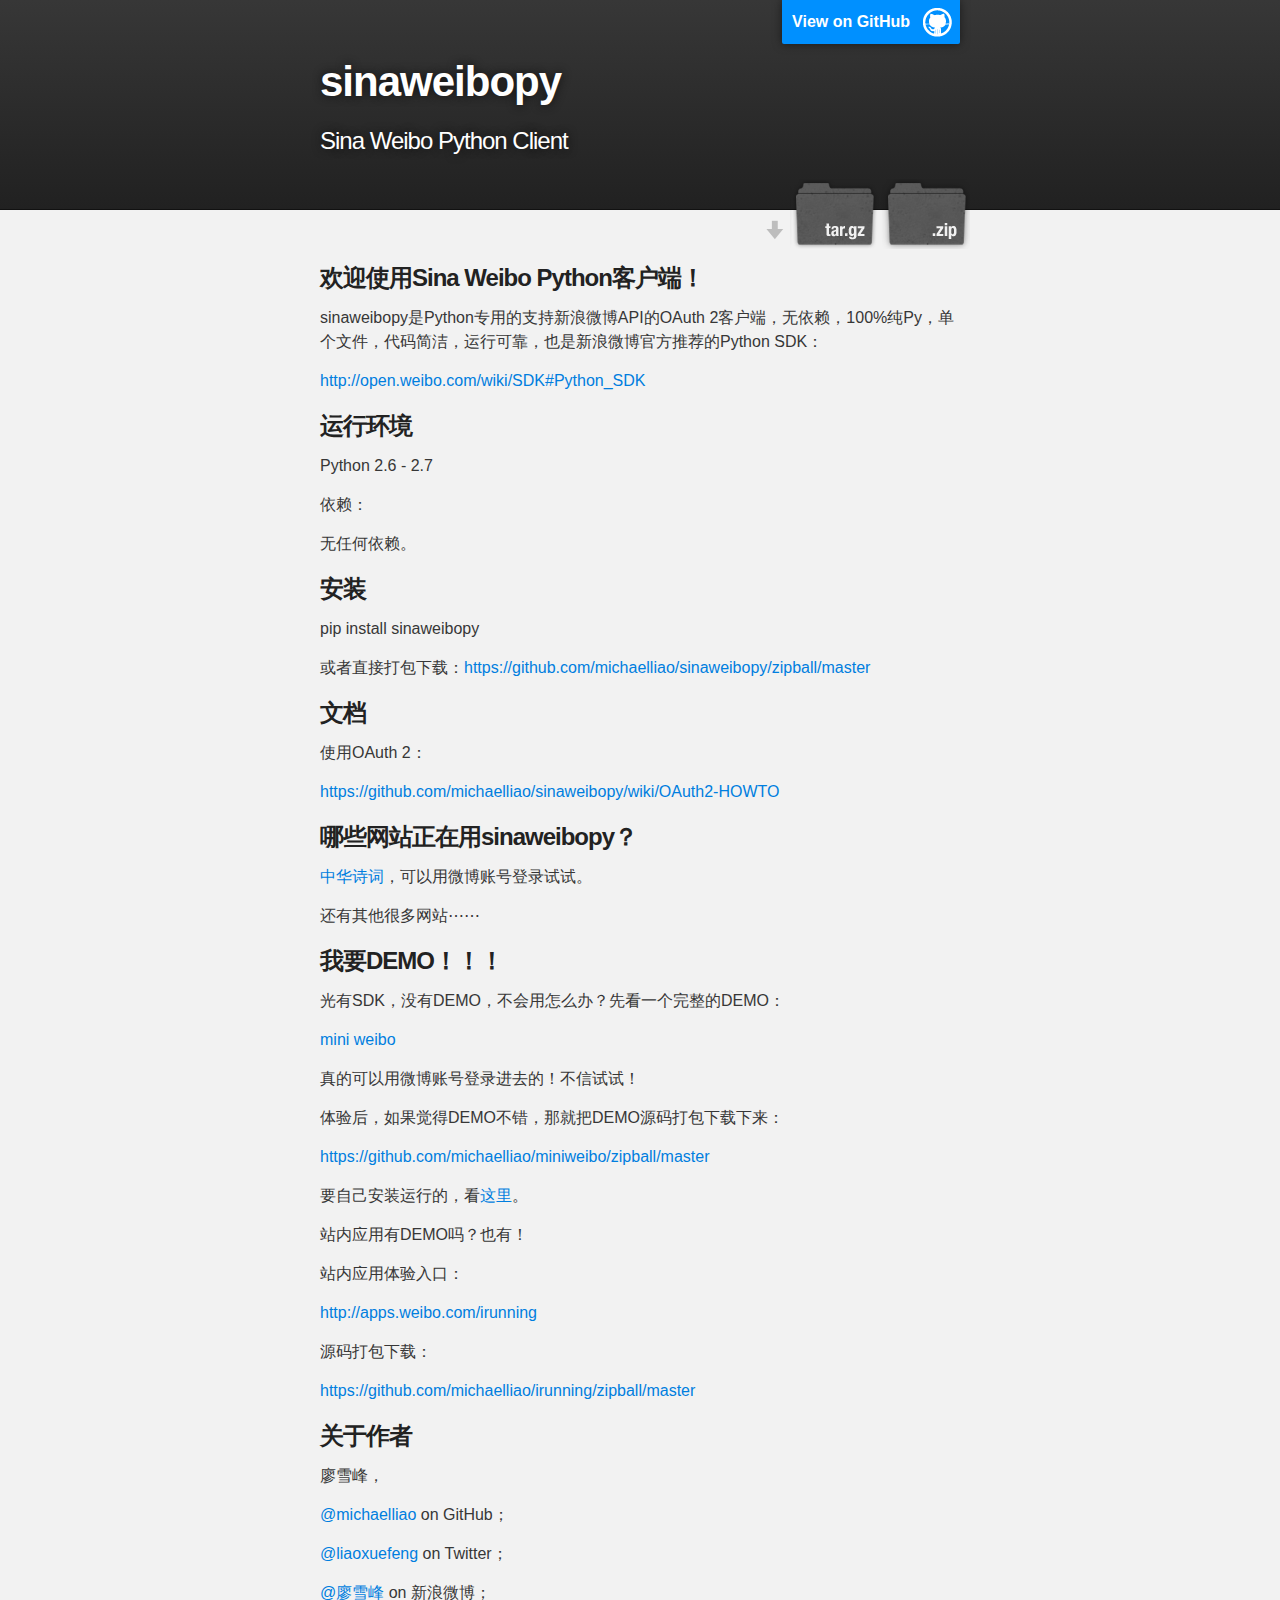
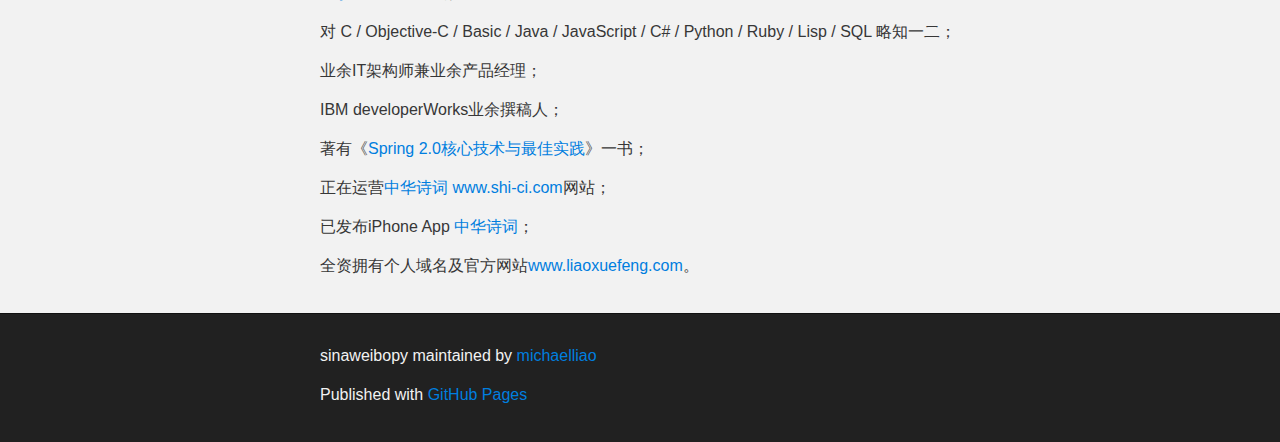
<file: index.html>
<!DOCTYPE html>
<html>

  <head>
    <meta charset='utf-8' />
    <meta http-equiv="X-UA-Compatible" content="chrome=1" />
    <meta name="description" content="sinaweibopy : Sina Weibo Python Client" />

    <link rel="stylesheet" type="text/css" media="screen" href="stylesheets/stylesheet.css">

    <title>sinaweibopy</title>
  </head>

  <body>

    <!-- HEADER -->
    <div id="header_wrap" class="outer">
        <header class="inner">
          <a id="forkme_banner" href="https://github.com/michaelliao/sinaweibopy">View on GitHub</a>

          <h1 id="project_title">sinaweibopy</h1>
          <h2 id="project_tagline">Sina Weibo Python Client</h2>

            <section id="downloads">
              <a class="zip_download_link" href="https://github.com/michaelliao/sinaweibopy/zipball/master">Download this project as a .zip file</a>
              <a class="tar_download_link" href="https://github.com/michaelliao/sinaweibopy/tarball/master">Download this project as a tar.gz file</a>
            </section>
        </header>
    </div>

    <!-- MAIN CONTENT -->
    <div id="main_content_wrap" class="outer">
      <section id="main_content" class="inner">
        <h3>欢迎使用Sina Weibo Python客户端！</h3>

<p>sinaweibopy是Python专用的支持新浪微博API的OAuth 2客户端，无依赖，100%纯Py，单个文件，代码简洁，运行可靠，也是新浪微博官方推荐的Python SDK：</p>

<p><a href="http://open.weibo.com/wiki/SDK#Python_SDK">http://open.weibo.com/wiki/SDK#Python_SDK</a></p>

<h3>运行环境</h3>

<p>Python 2.6 - 2.7</p>

<p>依赖：</p>

<p>无任何依赖。</p>

<h3>安装</h3>

<p>pip install sinaweibopy</p>

<p>或者直接打包下载：<a href="https://github.com/michaelliao/sinaweibopy/zipball/master">https://github.com/michaelliao/sinaweibopy/zipball/master</a></p>

<h3>文档</h3>

<p>使用OAuth 2：</p>

<p><a href="https://github.com/michaelliao/sinaweibopy/wiki/OAuth2-HOWTO">https://github.com/michaelliao/sinaweibopy/wiki/OAuth2-HOWTO</a></p>

<h3>哪些网站正在用sinaweibopy？</h3>

<p><a href="http://www.shi-ci.com/">中华诗词</a>，可以用微博账号登录试试。</p>

<p>还有其他很多网站⋯⋯</p>

<h3>我要DEMO！！！</h3>

<p>光有SDK，没有DEMO，不会用怎么办？先看一个完整的DEMO：</p>

<p><a href="http://sinaweibopy.sinaapp.com/">mini weibo</a></p>

<p>真的可以用微博账号登录进去的！不信试试！</p>

<p>体验后，如果觉得DEMO不错，那就把DEMO源码打包下载下来：</p>

<p><a href="https://github.com/michaelliao/miniweibo/zipball/master">https://github.com/michaelliao/miniweibo/zipball/master</a></p>

<p>要自己安装运行的，看<a href="http://sinaweibopy.sinaapp.com/static/howto.html">这里</a>。</p>

<p>站内应用有DEMO吗？也有！</p>

<p>站内应用体验入口：</p>

<p><a href="http://apps.weibo.com/irunning">http://apps.weibo.com/irunning</a></p>

<p>源码打包下载：</p>

<p><a href="https://github.com/michaelliao/irunning/zipball/master">https://github.com/michaelliao/irunning/zipball/master</a></p>

<h3>关于作者</h3>

<p>廖雪峰，</p>

<p><a href="https://github.com/michaelliao" class="user-mention">@michaelliao</a> on GitHub；</p>

<p><a href="http://twitter.com/liaoxuefeng">@liaoxuefeng</a> on Twitter；</p>

<p><a href="http://weibo.com/liaoxuefeng">@廖雪峰</a> on 新浪微博；</p>

<p>对 C / Objective-C / Basic / Java / JavaScript / C# / Python / Ruby / Lisp / SQL 略知一二；</p>

<p>业余IT架构师兼业余产品经理；</p>

<p>IBM developerWorks业余撰稿人；</p>

<p>著有《<a target="_blank" href="http://book.douban.com/subject/2129650/">Spring 2.0核心技术与最佳实践</a>》一书；</p>

<p>正在运营<a target="_blank" href="http://www.shi-ci.com">中华诗词 </a><a href="http://www.shi-ci.com">www.shi-ci.com</a>网站；</p>

<p>已发布iPhone App <a target="_blank" href="http://itunes.apple.com/cn/app/zhong-hua-shi-ci/id539302164?mt=8">中华诗词</a>；</p>

<p>全资拥有个人域名及官方网站<a target="_blank" href="http://www.liaoxuefeng.com"></a><a href="http://www.liaoxuefeng.com">www.liaoxuefeng.com</a>。</p>
      </section>
    </div>

    <!-- FOOTER  -->
    <div id="footer_wrap" class="outer">
      <footer class="inner">
        <p class="copyright">sinaweibopy maintained by <a href="https://github.com/michaelliao">michaelliao</a></p>
        <p>Published with <a href="http://pages.github.com">GitHub Pages</a></p>
      </footer>
    </div>

    

  </body>
</html>
</file>
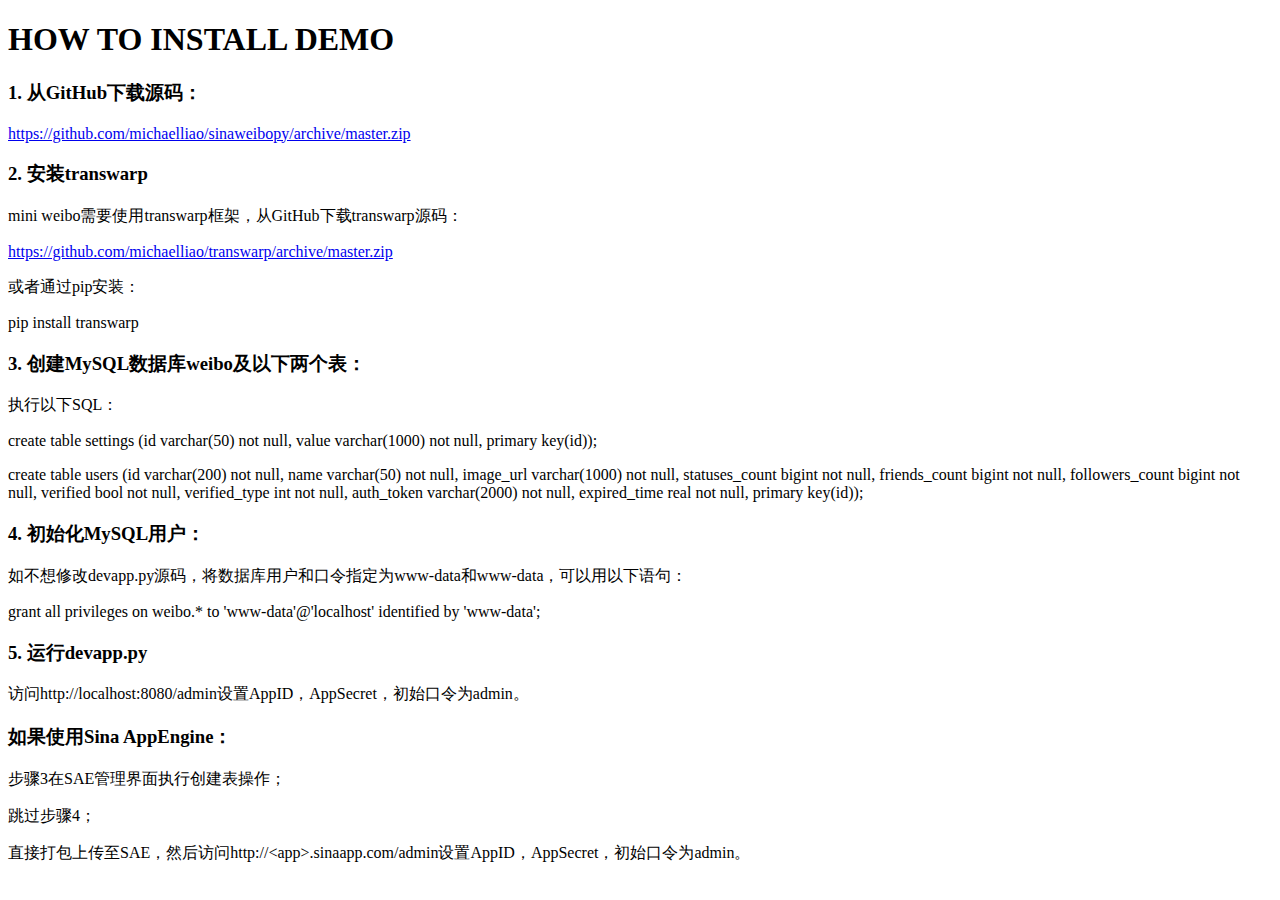
<file: static/howto.html>
<!DOCTYPE html>
<html>
<head>
    <meta charset="utf-8" />
    <title>HOWTO</title>
</head>
<body>
<h1>HOW TO INSTALL DEMO</h1>
<h3>1. 从GitHub下载源码：</h3>
<p><a href="https://github.com/michaelliao/sinaweibopy/archive/master.zip">https://github.com/michaelliao/sinaweibopy/archive/master.zip</a></p>
<h3>2. 安装transwarp</h3>
<p>mini weibo需要使用transwarp框架，从GitHub下载transwarp源码：</p>
<p><a href="https://github.com/michaelliao/transwarp/archive/master.zip">https://github.com/michaelliao/transwarp/archive/master.zip</a></p>
<p>或者通过pip安装：</p>
<p>pip install transwarp</p>
<h3>3. 创建MySQL数据库weibo及以下两个表：</h3>
<p>执行以下SQL：</p>
<p>create table settings (id varchar(50) not null, value varchar(1000) not null, primary key(id));</p>
<p>create table users (id varchar(200) not null, name varchar(50) not null, image_url varchar(1000) not null, statuses_count bigint not null, friends_count bigint not null, followers_count bigint not null, verified bool not null, verified_type int not null, auth_token varchar(2000) not null, expired_time real not null, primary key(id));</p>
<h3>4. 初始化MySQL用户：</h3>
<p>如不想修改devapp.py源码，将数据库用户和口令指定为www-data和www-data，可以用以下语句：</p>
<p>grant all privileges on weibo.* to 'www-data'@'localhost' identified by 'www-data';</p>
<h3>5. 运行devapp.py</h3>
<p>访问http://localhost:8080/admin设置AppID，AppSecret，初始口令为admin。</p>
<h3>如果使用Sina AppEngine：</h3>
<p>步骤3在SAE管理界面执行创建表操作；</p>
<p>跳过步骤4；</p>
<p>直接打包上传至SAE，然后访问http://&lt;app&gt;.sinaapp.com/admin设置AppID，AppSecret，初始口令为admin。</p>
</body>
</html>
</file>
<file: stylesheets/stylesheet.css>
/*******************************************************************************
Slate Theme for Github Pages
by Jason Costello, @jsncostello
*******************************************************************************/

@import url(pygment_trac.css);

/*******************************************************************************
MeyerWeb Reset
*******************************************************************************/

html, body, div, span, applet, object, iframe,
h1, h2, h3, h4, h5, h6, p, blockquote, pre,
a, abbr, acronym, address, big, cite, code,
del, dfn, em, img, ins, kbd, q, s, samp,
small, strike, strong, sub, sup, tt, var,
b, u, i, center,
dl, dt, dd, ol, ul, li,
fieldset, form, label, legend,
table, caption, tbody, tfoot, thead, tr, th, td,
article, aside, canvas, details, embed,
figure, figcaption, footer, header, hgroup,
menu, nav, output, ruby, section, summary,
time, mark, audio, video {
  margin: 0;
  padding: 0;
  border: 0;
  font: inherit;
  vertical-align: baseline;
}

/* HTML5 display-role reset for older browsers */
article, aside, details, figcaption, figure,
footer, header, hgroup, menu, nav, section {
  display: block;
}

ol, ul {
  list-style: none;
}

blockquote, q {
}

table {
  border-collapse: collapse;
  border-spacing: 0;
}

a:focus {
  outline: none;
}

/*******************************************************************************
Theme Styles
*******************************************************************************/

body {
  box-sizing: border-box;
  color:#373737;
  background: #212121;
  font-size: 16px;
  font-family: 'Myriad Pro', Calibri, Helvetica, Arial, sans-serif;
  line-height: 1.5;
  -webkit-font-smoothing: antialiased;
}

h1, h2, h3, h4, h5, h6 {
  margin: 10px 0;
  font-weight: 700;
  color:#222222;
  font-family: 'Lucida Grande', 'Calibri', Helvetica, Arial, sans-serif;
  letter-spacing: -1px;
}

h1 {
  font-size: 36px;
  font-weight: 700;
}

h2 {
  padding-bottom: 10px;
  font-size: 32px;
  background: url('../images/bg_hr.png') repeat-x bottom;
}

h3 {
  font-size: 24px;
}

h4 {
  font-size: 21px;
}

h5 {
  font-size: 18px;
}

h6 {
  font-size: 16px;
}

p {
  margin: 10px 0 15px 0;
}

footer p {
  color: #f2f2f2;
}

a {
  text-decoration: none;
  color: #007edf;
  text-shadow: none;

  transition: color 0.5s ease;
  transition: text-shadow 0.5s ease;
  -webkit-transition: color 0.5s ease;
  -webkit-transition: text-shadow 0.5s ease;
  -moz-transition: color 0.5s ease;
  -moz-transition: text-shadow 0.5s ease;
  -o-transition: color 0.5s ease;
  -o-transition: text-shadow 0.5s ease;
  -ms-transition: color 0.5s ease;
  -ms-transition: text-shadow 0.5s ease;
}

#main_content a:hover {
  color: #0069ba;
  text-shadow: #0090ff 0px 0px 2px;
}

footer a:hover {
  color: #43adff;
  text-shadow: #0090ff 0px 0px 2px;
}

em {
  font-style: italic;
}

strong {
  font-weight: bold;
}

img {
  position: relative;
  margin: 0 auto;
  max-width: 739px;
  padding: 5px;
  margin: 10px 0 10px 0;
  border: 1px solid #ebebeb;

  box-shadow: 0 0 5px #ebebeb;
  -webkit-box-shadow: 0 0 5px #ebebeb;
  -moz-box-shadow: 0 0 5px #ebebeb;
  -o-box-shadow: 0 0 5px #ebebeb;
  -ms-box-shadow: 0 0 5px #ebebeb;
}

pre, code {
  width: 100%;
  color: #222;
  background-color: #fff;

  font-family: Monaco, "Bitstream Vera Sans Mono", "Lucida Console", Terminal, monospace;
  font-size: 14px;

  border-radius: 2px;
  -moz-border-radius: 2px;
  -webkit-border-radius: 2px;



}

pre {
  width: 100%;
  padding: 10px;
  box-shadow: 0 0 10px rgba(0,0,0,.1);
  overflow: auto;
}

code {
  padding: 3px;
  margin: 0 3px;
  box-shadow: 0 0 10px rgba(0,0,0,.1);
}

pre code {
  display: block;
  box-shadow: none;
}

blockquote {
  color: #666;
  margin-bottom: 20px;
  padding: 0 0 0 20px;
  border-left: 3px solid #bbb;
}

ul, ol, dl {
  margin-bottom: 15px
}

ul li {
  list-style: inside;
  padding-left: 20px;
}

ol li {
  list-style: decimal inside;
  padding-left: 20px;
}

dl dt {
  font-weight: bold;
}

dl dd {
  padding-left: 20px;
  font-style: italic;
}

dl p {
  padding-left: 20px;
  font-style: italic;
}

hr {
  height: 1px;
  margin-bottom: 5px;
  border: none;
  background: url('../images/bg_hr.png') repeat-x center;
}

table {
  border: 1px solid #373737;
  margin-bottom: 20px;
  text-align: left;
 }

th {
  font-family: 'Lucida Grande', 'Helvetica Neue', Helvetica, Arial, sans-serif;
  padding: 10px;
  background: #373737;
  color: #fff;
 }

td {
  padding: 10px;
  border: 1px solid #373737;
 }

form {
  background: #f2f2f2;
  padding: 20px;
}

img {
  width: 100%;
  max-width: 100%;
}

/*******************************************************************************
Full-Width Styles
*******************************************************************************/

.outer {
  width: 100%;
}

.inner {
  position: relative;
  max-width: 640px;
  padding: 20px 10px;
  margin: 0 auto;
}

#forkme_banner {
  display: block;
  position: absolute;
  top:0;
  right: 10px;
  z-index: 10;
  padding: 10px 50px 10px 10px;
  color: #fff;
  background: url('../images/blacktocat.png') #0090ff no-repeat 95% 50%;
  font-weight: 700;
  box-shadow: 0 0 10px rgba(0,0,0,.5);
  border-bottom-left-radius: 2px;
  border-bottom-right-radius: 2px;
}

#header_wrap {
  background: #212121;
  background: -moz-linear-gradient(top, #373737, #212121);
  background: -webkit-linear-gradient(top, #373737, #212121);
  background: -ms-linear-gradient(top, #373737, #212121);
  background: -o-linear-gradient(top, #373737, #212121);
  background: linear-gradient(top, #373737, #212121);
}

#header_wrap .inner {
  padding: 50px 10px 30px 10px;
}

#project_title {
  margin: 0;
  color: #fff;
  font-size: 42px;
  font-weight: 700;
  text-shadow: #111 0px 0px 10px;
}

#project_tagline {
  color: #fff;
  font-size: 24px;
  font-weight: 300;
  background: none;
  text-shadow: #111 0px 0px 10px;
}

#downloads {
  position: absolute;
  width: 210px;
  z-index: 10;
  bottom: -40px;
  right: 0;
  height: 70px;
  background: url('../images/icon_download.png') no-repeat 0% 90%;
}

.zip_download_link {
  display: block;
  float: right;
  width: 90px;
  height:70px;
  text-indent: -5000px;
  overflow: hidden;
  background: url(../images/sprite_download.png) no-repeat bottom left;
}

.tar_download_link {
  display: block;
  float: right;
  width: 90px;
  height:70px;
  text-indent: -5000px;
  overflow: hidden;
  background: url(../images/sprite_download.png) no-repeat bottom right;
  margin-left: 10px;
}

.zip_download_link:hover {
  background: url(../images/sprite_download.png) no-repeat top left;
}

.tar_download_link:hover {
  background: url(../images/sprite_download.png) no-repeat top right;
}

#main_content_wrap {
  background: #f2f2f2;
  border-top: 1px solid #111;
  border-bottom: 1px solid #111;
}

#main_content {
  padding-top: 40px;
}

#footer_wrap {
  background: #212121;
}



/*******************************************************************************
Small Device Styles
*******************************************************************************/

@media screen and (max-width: 480px) {
  body {
    font-size:14px;
  }

  #downloads {
    display: none;
  }

  .inner {
    min-width: 320px;
    max-width: 480px;
  }

  #project_title {
  font-size: 32px;
  }

  h1 {
    font-size: 28px;
  }

  h2 {
    font-size: 24px;
  }

  h3 {
    font-size: 21px;
  }

  h4 {
    font-size: 18px;
  }

  h5 {
    font-size: 14px;
  }

  h6 {
    font-size: 12px;
  }

  code, pre {
    min-width: 320px;
    max-width: 480px;
    font-size: 11px;
  }

}
</file>
